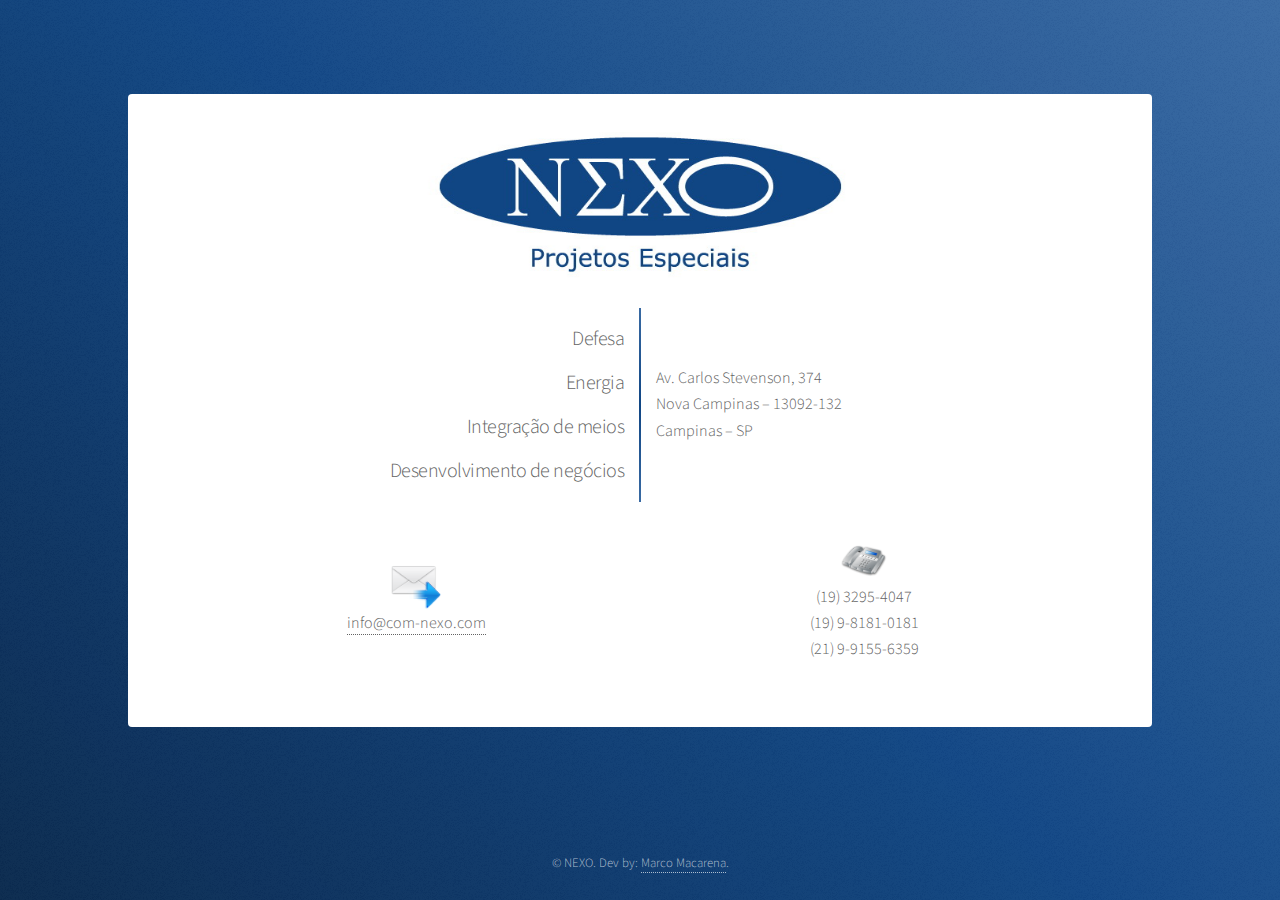
<file: html5up-stellar/index.html>
<!DOCTYPE HTML>
<!--
	Customized and deployed by Marco Macarena | @marcomacarena
	based on Stellar by HTML5 UP
	html5up.net | @ajlkn
	Free for personal and commercial use under the CCA 3.0 license (html5up.net/license)
-->
<html>
	<head>
		<title>NEXO</title>
		<meta charset="utf-8" />
		<meta name="viewport" content="width=device-width, initial-scale=1, user-scalable=no" />
		<link rel="stylesheet" href="assets/css/main.css" />
		<noscript><link rel="stylesheet" href="assets/css/noscript.css" /></noscript>
	</head>
	<body class="is-preload">

		<!-- Wrapper -->
			<div id="wrapper">

				<!-- Main -->
					<div id="main">

						<!-- Main Section -->
							<section id="about" class="main special">
								<span class="image main"><img src="images/logo.jpg" alt="" /></span>
								<ul class="features">
									<li>
										<h3>Defesa</h3>
										<h3>Energia</h3>
										<h3>Integração de meios</h3>
										<h3>Desenvolvimento de negócios</h3>
									</li>
									<li>
										<dl>
											<dt>Endereço</dt>
											<dd>
												Av. Carlos Stevenson, 374 <br/>
												Nova Campinas – 13092-132 <br/>
												Campinas – SP
											</dd>
										</dl>
									</li>
									<li>
										<dl class="alt">
											<dt>Email</dt>
											<dd class="mail"><a href="mailto:infon@com-nexo.com">info@com-nexo.com</a></dd>
										</dl>
									<li>
										<dl class="alt">
											<dt>Telefones</dt>
											<dd class="phone">
												(19) 3295-4047 <br/>
												(19) 9-8181-0181 <br/>
												(21) 9-9155-6359
											</dd>
										</dl>
									</li>
								</ul>
							</section>
					</div>

				<!-- Footer -->
					<footer id="footer">
						<p class="copyright">&copy; NEXO. Dev by: <a target="_blank" href="https://www.macarena.pro.br">Marco Macarena</a>.</p>
					</footer>

			</div>

		<!-- Scripts -->
			<script src="assets/js/jquery.min.js"></script>
			<script src="assets/js/jquery.scrollex.min.js"></script>
			<script src="assets/js/jquery.scrolly.min.js"></script>
			<script src="assets/js/browser.min.js"></script>
			<script src="assets/js/breakpoints.min.js"></script>
			<script src="assets/js/util.js"></script>
			<script src="assets/js/main.js"></script>

	</body>
</html>
</file>
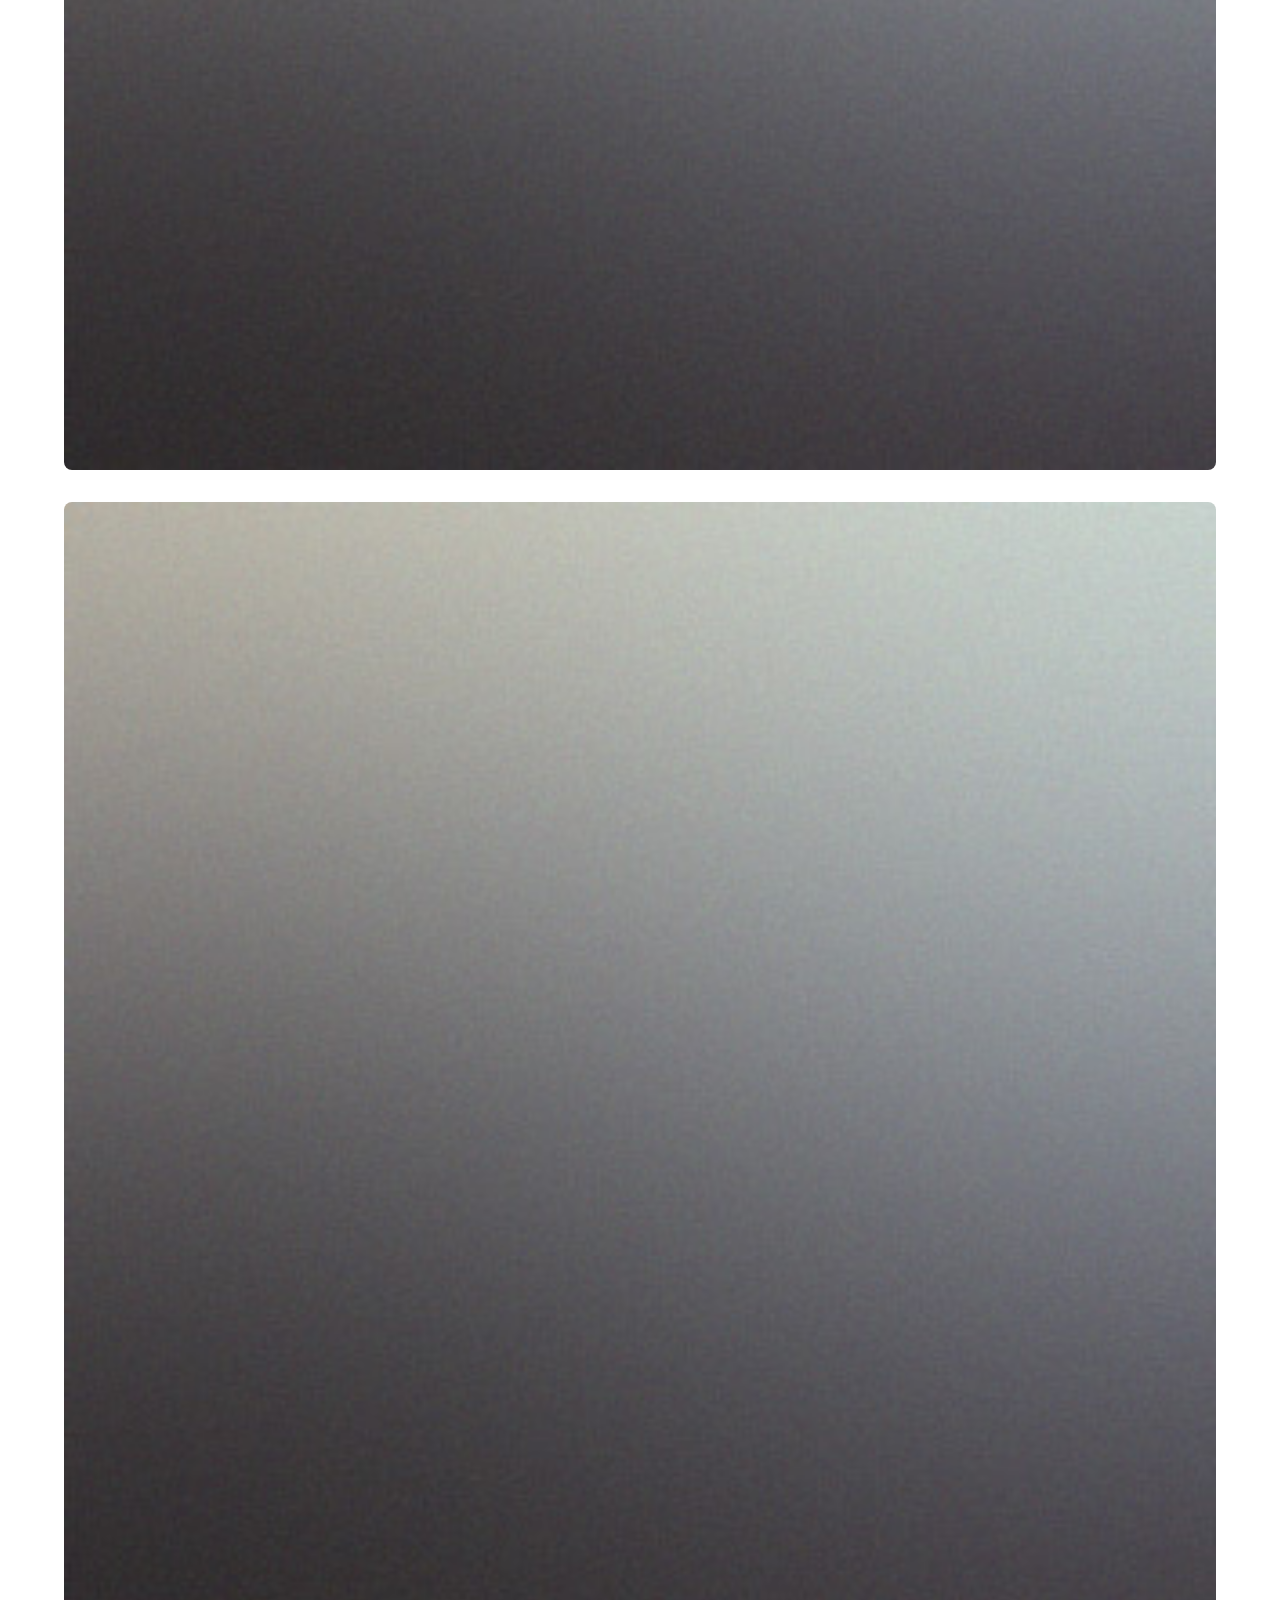
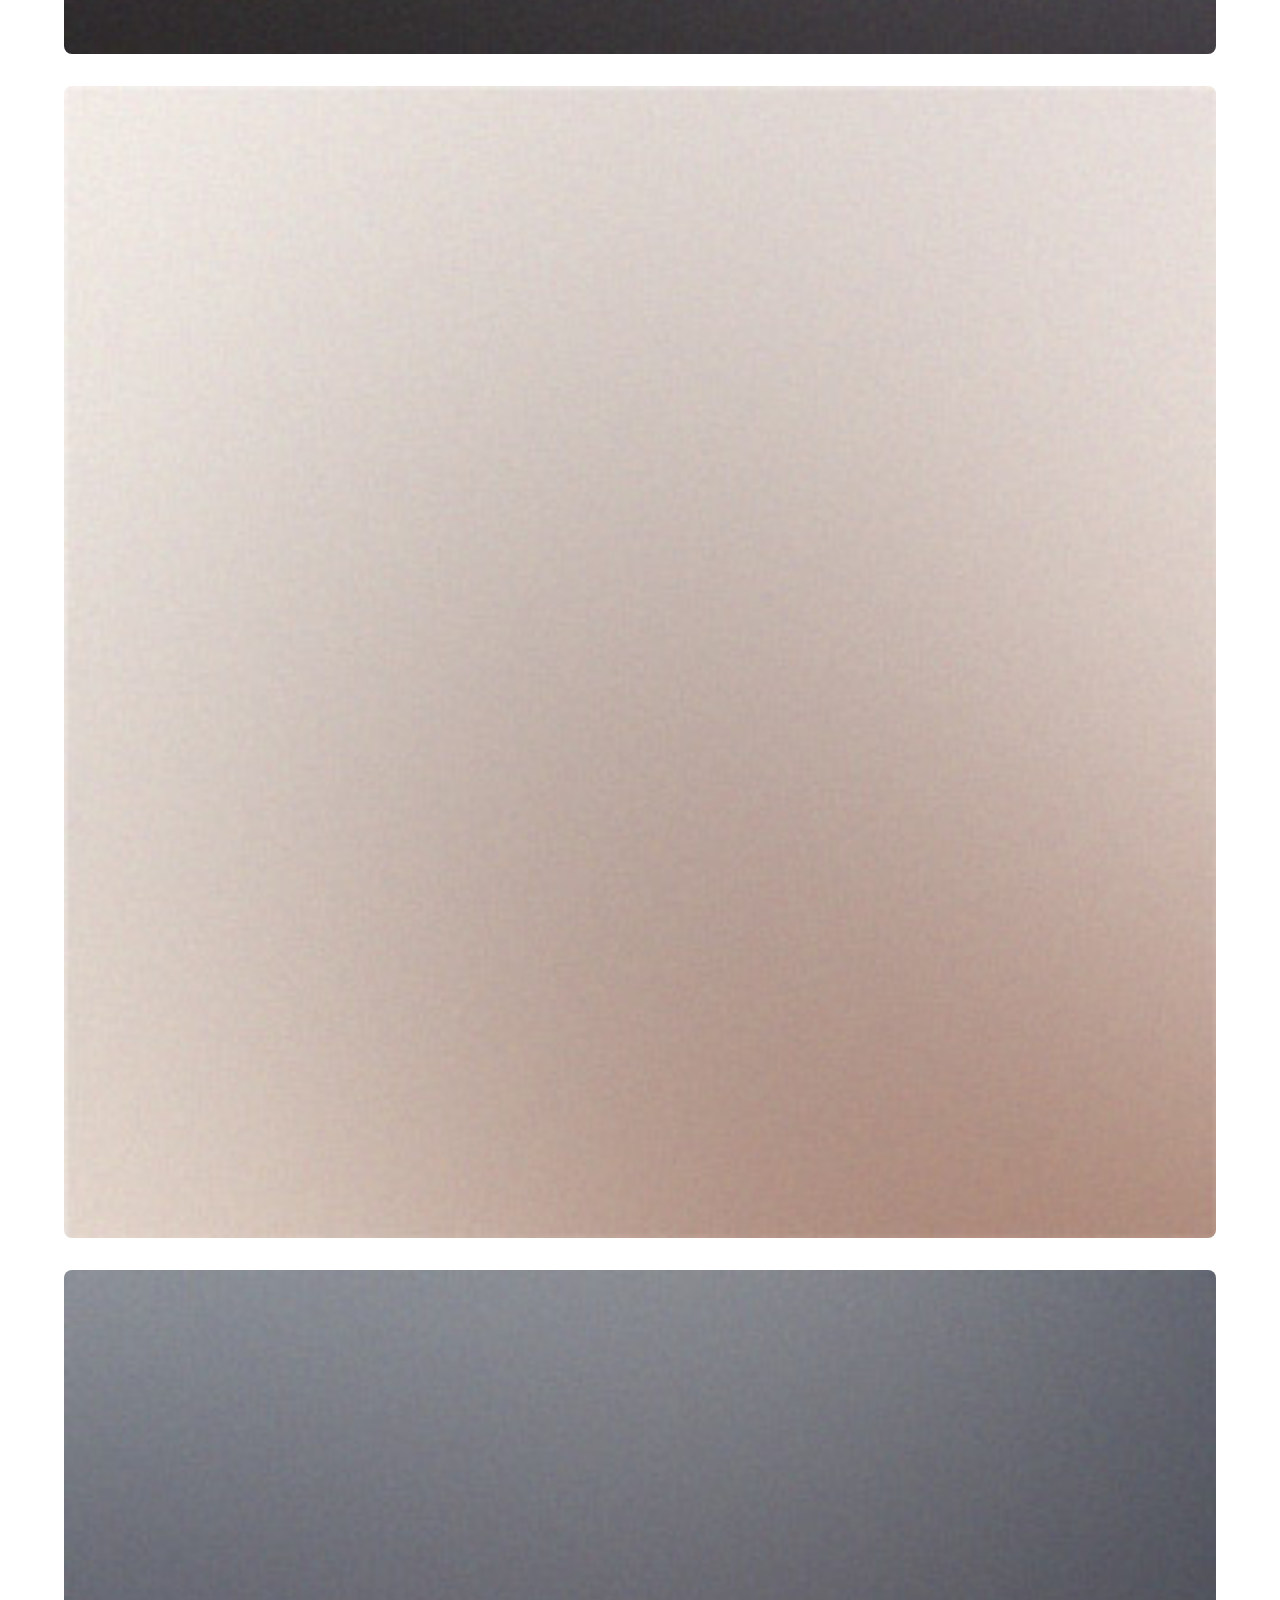
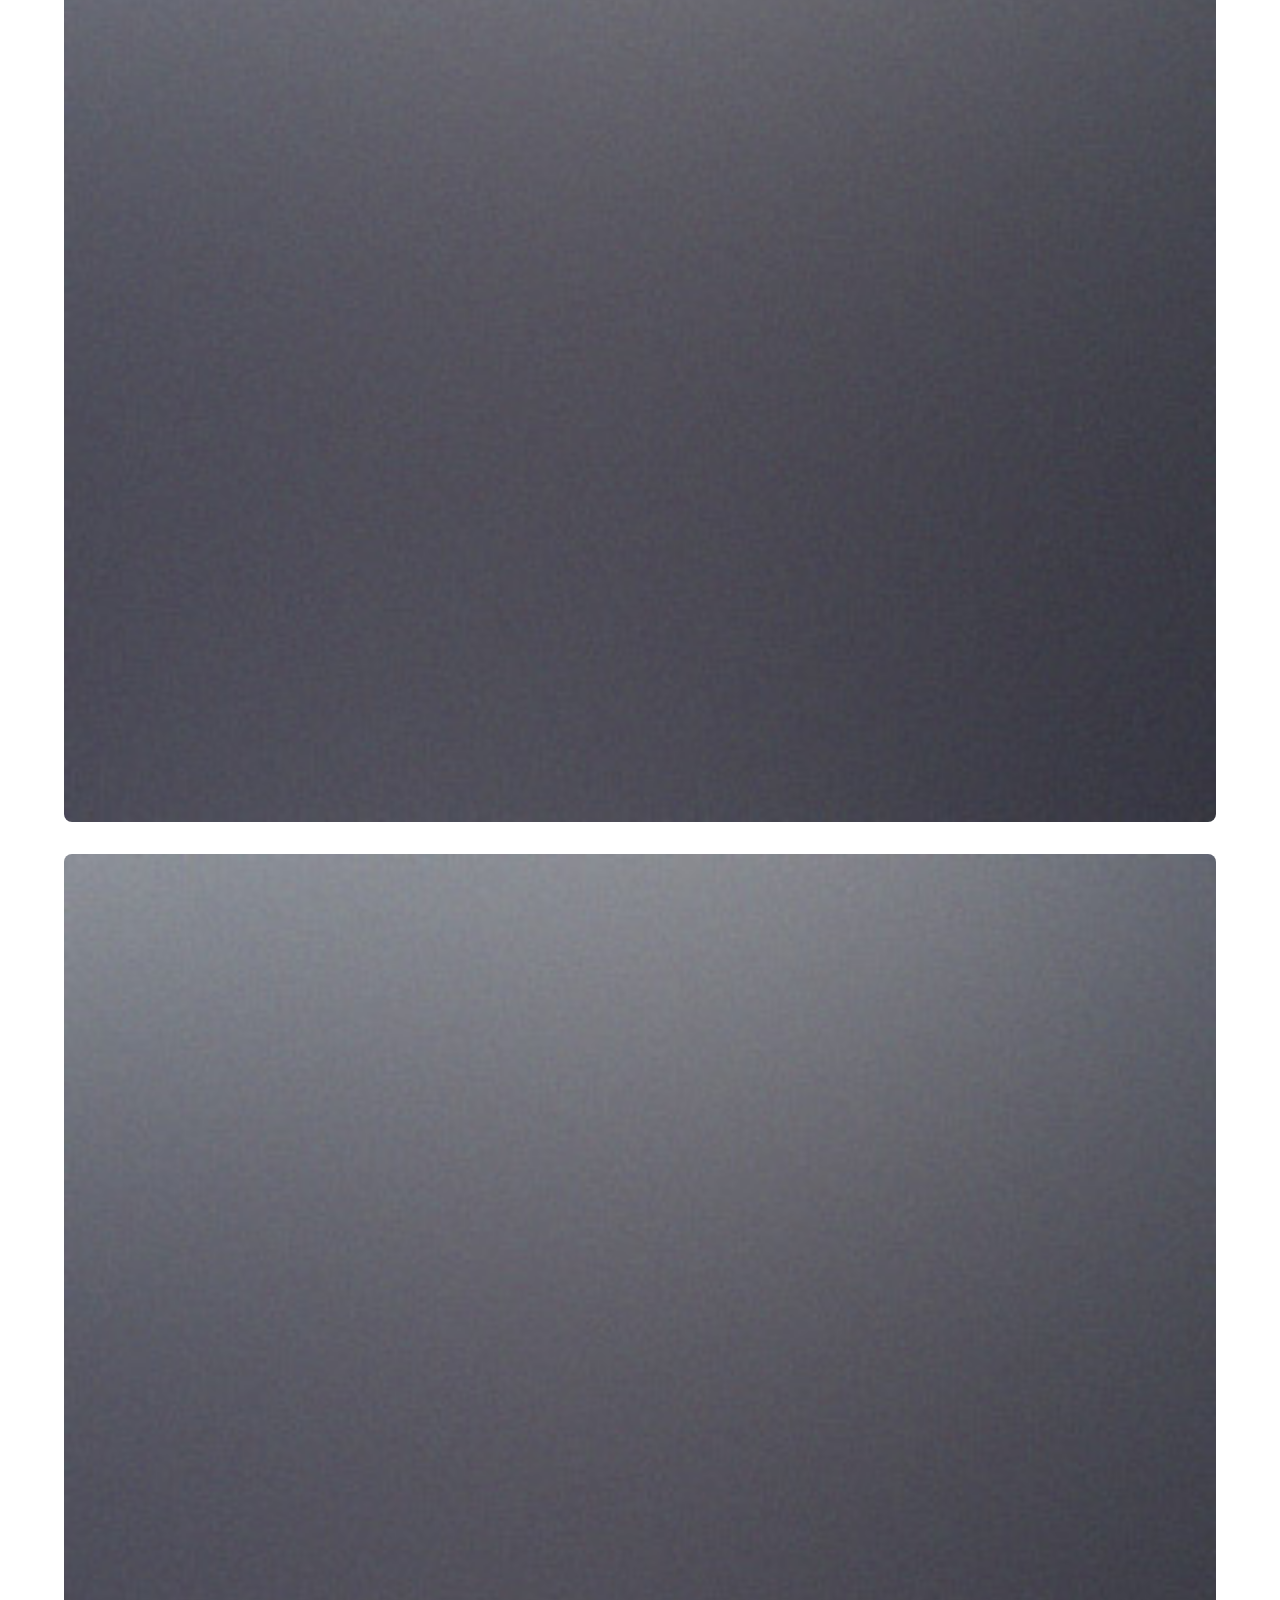
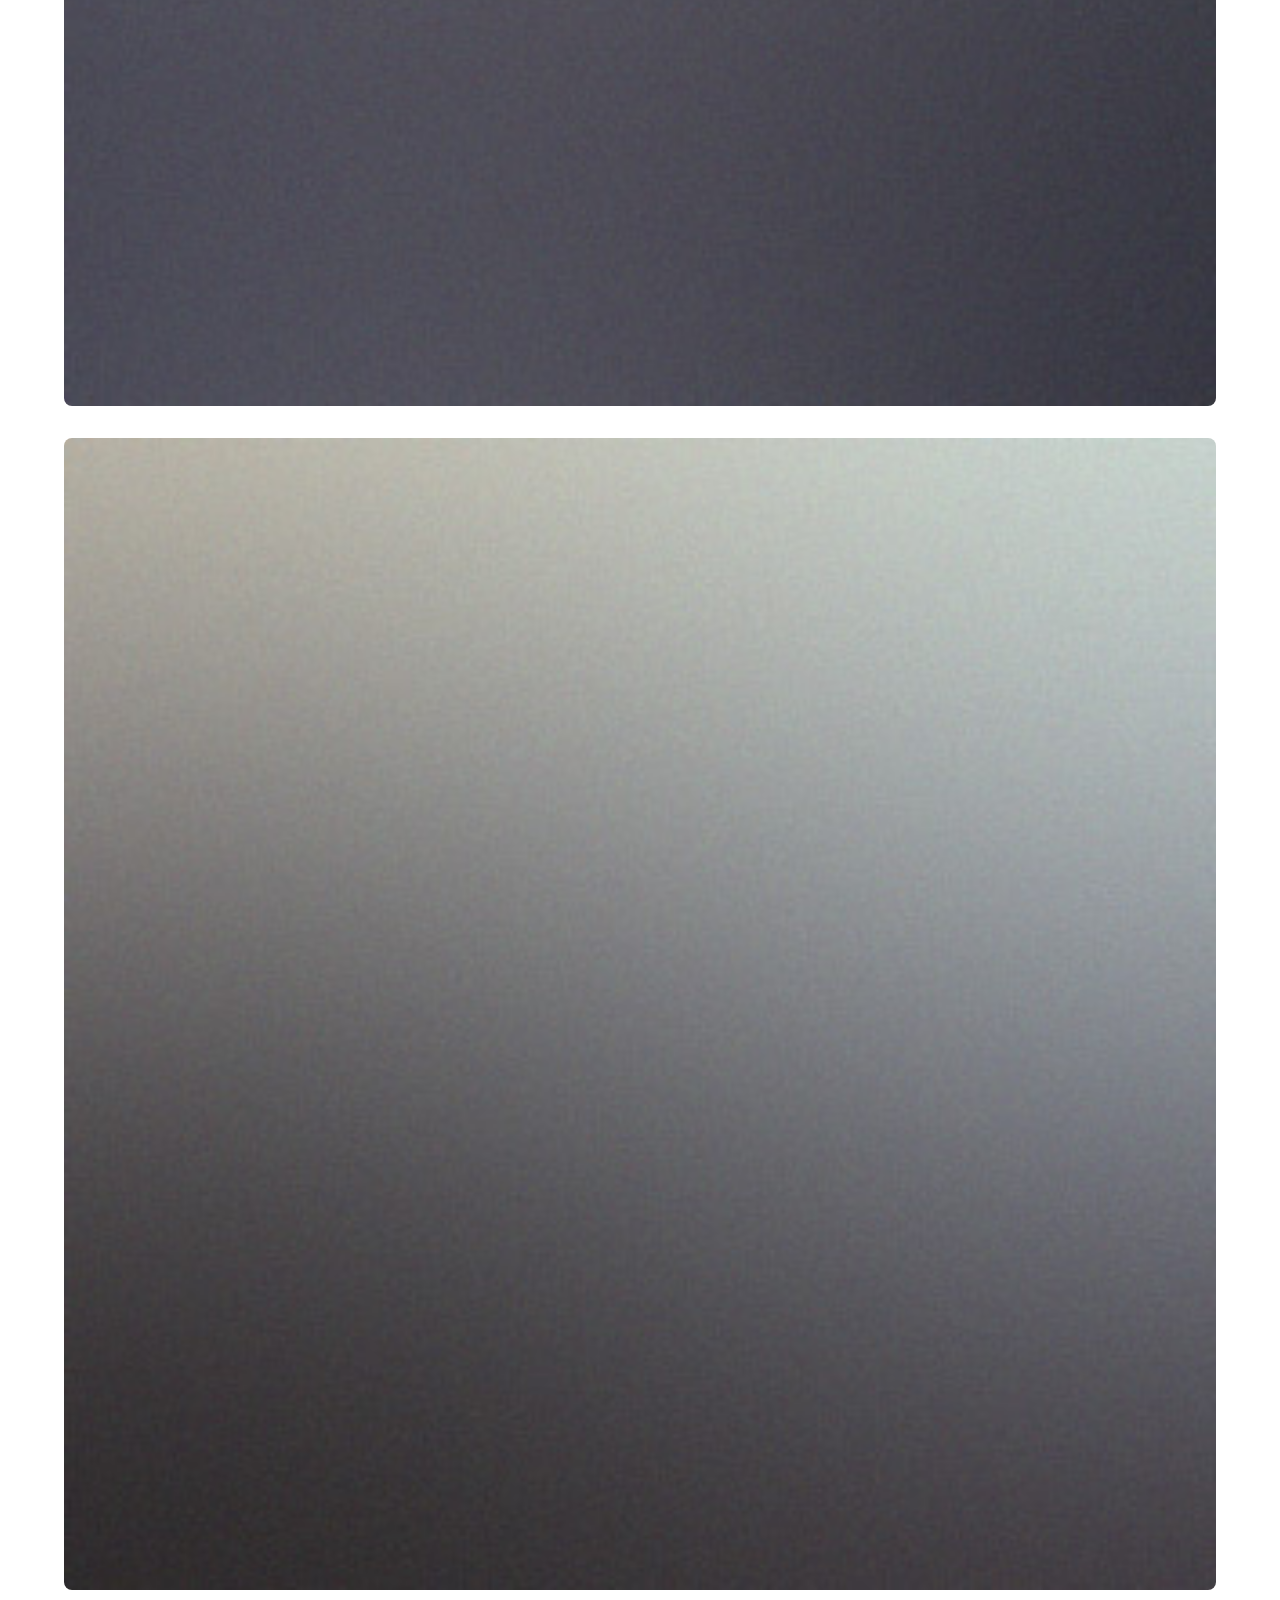
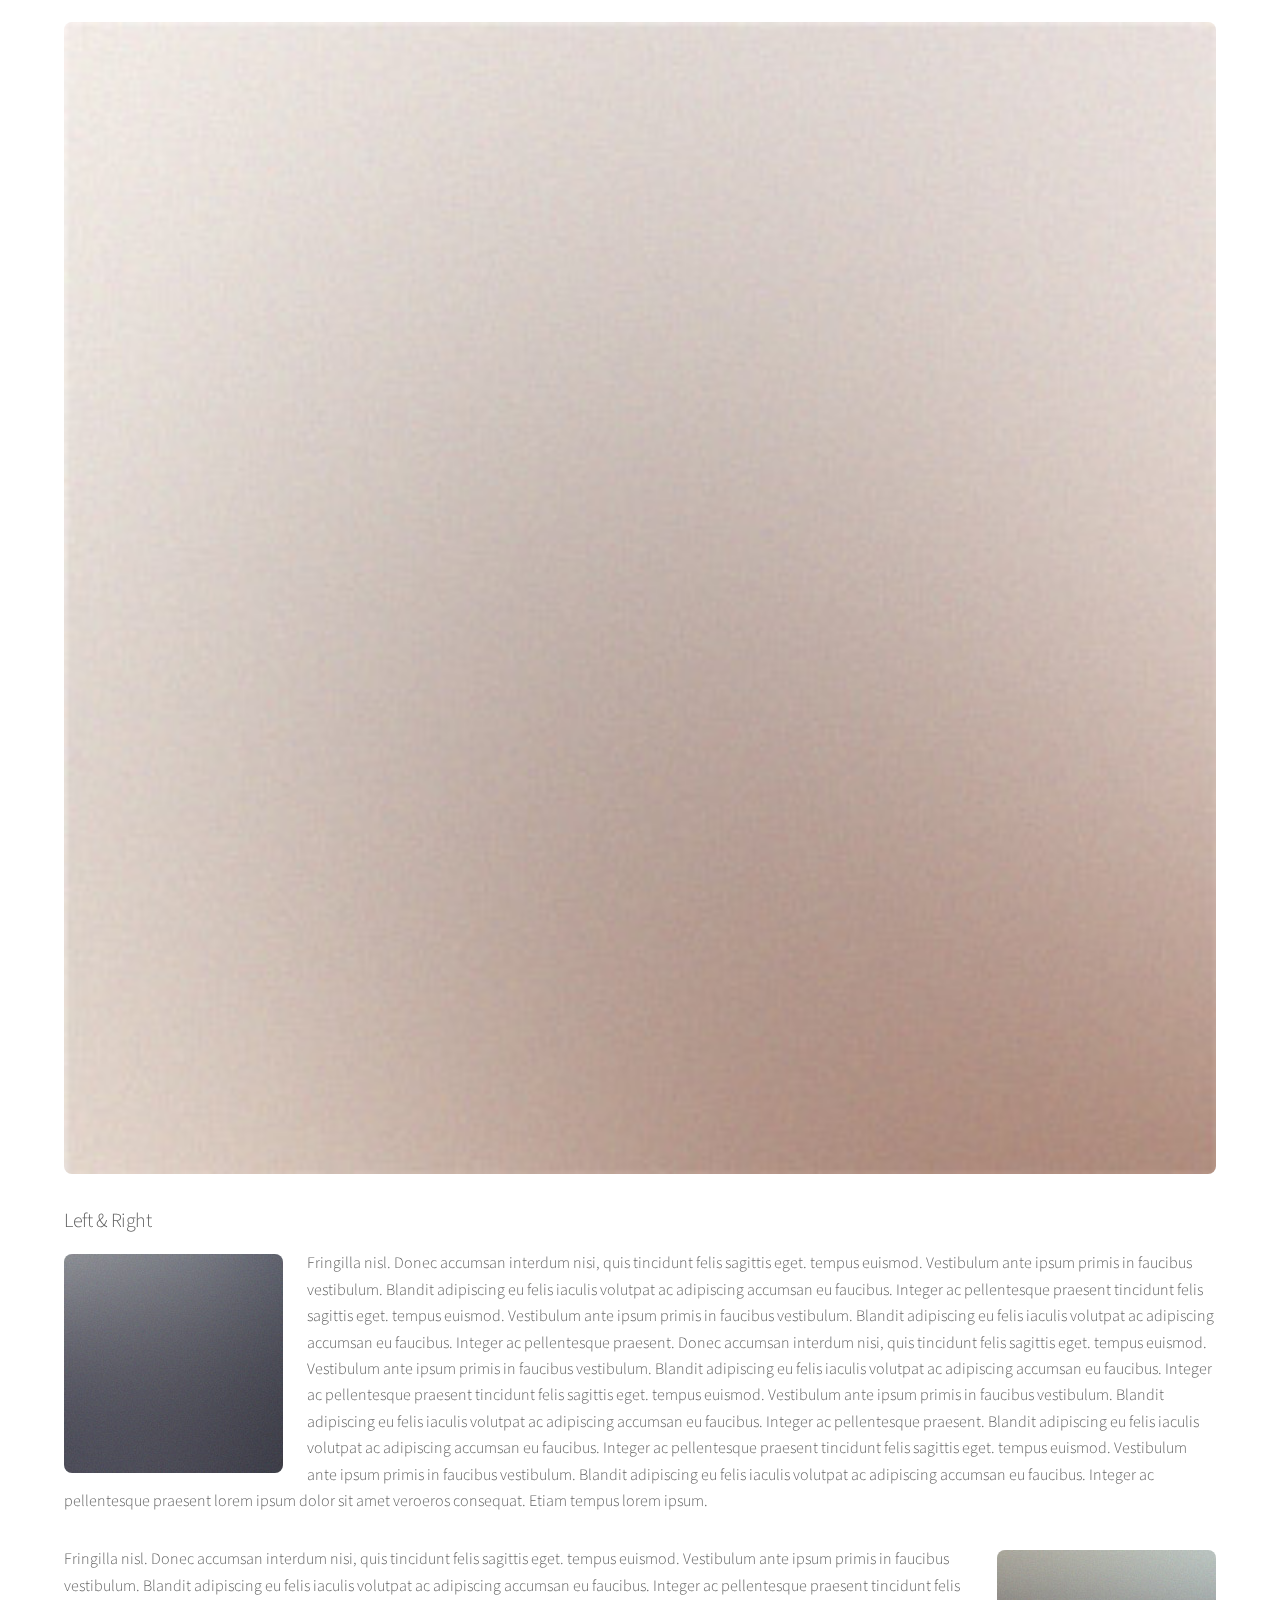
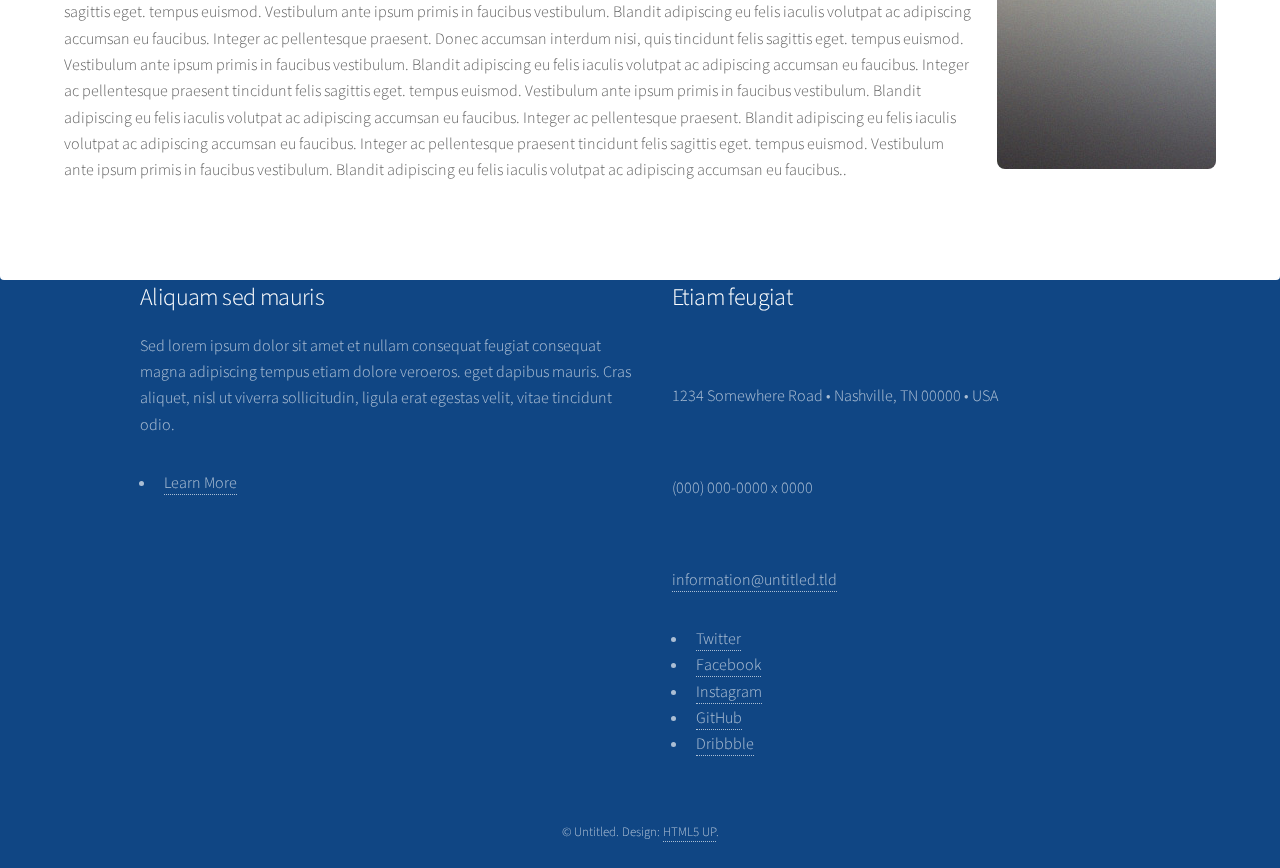
<file: html5up-stellar/elements.html>
<!DOCTYPE HTML>
<!--
	Stellar by HTML5 UP
	html5up.net | @ajlkn
	Free for personal and commercial use under the CCA 3.0 license (html5up.net/license)
-->
<html>
	<head>
		<title>Elements - Stellar by HTML5 UP</title>
		<meta charset="utf-8" />
		<meta name="viewport" content="width=device-width, initial-scale=1, user-scalable=no" />
		<link rel="stylesheet" href="assets/css/main.css" />
		<noscript><link rel="stylesheet" href="assets/css/noscript.css" /></noscript>
	</head>
	<body class="is-preload">

		<!-- Wrapper -->
			<div id="wrapper">

				<!-- Header -->
					<header id="header">
						<h1>Elements</h1>
						<p>Ipsum dolor sit amet nullam</p>
					</header>

				<!-- Main -->
					<div id="main">

						<!-- Content -->
							<section id="content" class="main">

								<!-- Text -->
									<section>
										<h2>Text</h2>
										<p>This is <b>bold</b> and this is <strong>strong</strong>. This is <i>italic</i> and this is <em>emphasized</em>.
										This is <sup>superscript</sup> text and this is <sub>subscript</sub> text.
										This is <u>underlined</u> and this is code: <code>for (;;) { ... }</code>. Finally, <a href="#">this is a link</a>.</p>
										<hr />
										<p>Nunc lacinia ante nunc ac lobortis. Interdum adipiscing gravida odio porttitor sem non mi integer non faucibus ornare mi ut ante amet placerat aliquet. Volutpat eu sed ante lacinia sapien lorem accumsan varius montes viverra nibh in adipiscing blandit tempus accumsan.</p>
										<hr />
										<h2>Heading Level 2</h2>
										<h3>Heading Level 3</h3>
										<h4>Heading Level 4</h4>
										<hr />
										<h3>Blockquote</h3>
										<blockquote>Fringilla nisl. Donec accumsan interdum nisi, quis tincidunt felis sagittis eget tempus euismod. Vestibulum ante ipsum primis in faucibus vestibulum. Blandit adipiscing eu felis iaculis volutpat ac adipiscing accumsan faucibus. Vestibulum ante ipsum primis in faucibus lorem ipsum dolor sit amet nullam adipiscing eu felis.</blockquote>
										<h3>Preformatted</h3>
										<pre><code>i = 0;

while (!deck.isInOrder()) {
    print 'Iteration ' + i;
    deck.shuffle();
    i++;
}

print 'It took ' + i + ' iterations to sort the deck.';</code></pre>
									</section>

								<!-- Lists -->
									<section>
										<h2>Lists</h2>
										<div class="row">
											<div class="col-6 col-12-medium">
												<h3>Unordered</h3>
												<ul>
													<li>Dolor pulvinar magna etiam.</li>
													<li>Sagittis sed lorem adipiscing.</li>
													<li>Felis enim etiam feugiat.</li>
													<li>Ipsum lorem nullam consequat.</li>
												</ul>
												<h3>Alternate</h3>
												<ul class="alt">
													<li>Dolor pulvinar magna etiam.</li>
													<li>Sagittis sed lorem adipiscing.</li>
													<li>Felis enim etiam feugiat.</li>
													<li>Ipsum lorem nullam consequat.</li>
												</ul>
											</div>
											<div class="col-6 col-12-medium">
												<h3>Ordered</h3>
												<ol>
													<li>Dolor pulvinar etiam.</li>
													<li>Etiam vel felis viverra.</li>
													<li>Felis enim feugiat.</li>
													<li>Dolor pulvinar etiam.</li>
													<li>Etiam vel felis lorem.</li>
													<li>Felis enim et feugiat.</li>
												</ol>
												<h3>Icons</h3>
												<ul class="icons">
													<li><a href="#" class="icon brands fa-twitter"><span class="label">Twitter</span></a></li>
													<li><a href="#" class="icon brands fa-facebook-f"><span class="label">Facebook</span></a></li>
													<li><a href="#" class="icon brands fa-instagram"><span class="label">Instagram</span></a></li>
													<li><a href="#" class="icon brands fa-github"><span class="label">GitHub</span></a></li>
													<li><a href="#" class="icon brands fa-dribbble"><span class="label">Dribbble</span></a></li>
												</ul>
												<ul class="icons">
													<li><a href="#" class="icon brands alt fa-twitter"><span class="label">Twitter</span></a></li>
													<li><a href="#" class="icon brands alt fa-facebook-f"><span class="label">Facebook</span></a></li>
													<li><a href="#" class="icon brands alt fa-instagram"><span class="label">Instagram</span></a></li>
													<li><a href="#" class="icon brands alt fa-github"><span class="label">GitHub</span></a></li>
													<li><a href="#" class="icon brands alt fa-dribbble"><span class="label">Dribbble</span></a></li>
												</ul>
											</div>
										</div>
										<h2>Actions</h2>
										<div class="row">
											<div class="col-6 col-12-medium">
												<ul class="actions">
													<li><a href="#" class="button primary">Default</a></li>
													<li><a href="#" class="button">Default</a></li>
												</ul>
												<ul class="actions small">
													<li><a href="#" class="button primary small">Small</a></li>
													<li><a href="#" class="button small">Small</a></li>
												</ul>
												<ul class="actions stacked">
													<li><a href="#" class="button primary">Default</a></li>
													<li><a href="#" class="button">Default</a></li>
												</ul>
												<ul class="actions stacked">
													<li><a href="#" class="button primary small">Small</a></li>
													<li><a href="#" class="button small">Small</a></li>
												</ul>
											</div>
											<div class="col-6 col-12-medium">
												<ul class="actions stacked">
													<li><a href="#" class="button primary fit">Default</a></li>
													<li><a href="#" class="button fit">Default</a></li>
												</ul>
												<ul class="actions stacked">
													<li><a href="#" class="button primary small fit">Small</a></li>
													<li><a href="#" class="button small fit">Small</a></li>
												</ul>
											</div>
										</div>
									</section>

								<!-- Table -->
									<section>
										<h2>Table</h2>
										<h3>Default</h3>
										<div class="table-wrapper">
											<table>
												<thead>
													<tr>
														<th>Name</th>
														<th>Description</th>
														<th>Price</th>
													</tr>
												</thead>
												<tbody>
													<tr>
														<td>Item One</td>
														<td>Ante turpis integer aliquet porttitor.</td>
														<td>29.99</td>
													</tr>
													<tr>
														<td>Item Two</td>
														<td>Vis ac commodo adipiscing arcu aliquet.</td>
														<td>19.99</td>
													</tr>
													<tr>
														<td>Item Three</td>
														<td> Morbi faucibus arcu accumsan lorem.</td>
														<td>29.99</td>
													</tr>
													<tr>
														<td>Item Four</td>
														<td>Vitae integer tempus condimentum.</td>
														<td>19.99</td>
													</tr>
													<tr>
														<td>Item Five</td>
														<td>Ante turpis integer aliquet porttitor.</td>
														<td>29.99</td>
													</tr>
												</tbody>
												<tfoot>
													<tr>
														<td colspan="2"></td>
														<td>100.00</td>
													</tr>
												</tfoot>
											</table>
										</div>

										<h3>Alternate</h3>
										<div class="table-wrapper">
											<table class="alt">
												<thead>
													<tr>
														<th>Name</th>
														<th>Description</th>
														<th>Price</th>
													</tr>
												</thead>
												<tbody>
													<tr>
														<td>Item One</td>
														<td>Ante turpis integer aliquet porttitor.</td>
														<td>29.99</td>
													</tr>
													<tr>
														<td>Item Two</td>
														<td>Vis ac commodo adipiscing arcu aliquet.</td>
														<td>19.99</td>
													</tr>
													<tr>
														<td>Item Three</td>
														<td> Morbi faucibus arcu accumsan lorem.</td>
														<td>29.99</td>
													</tr>
													<tr>
														<td>Item Four</td>
														<td>Vitae integer tempus condimentum.</td>
														<td>19.99</td>
													</tr>
													<tr>
														<td>Item Five</td>
														<td>Ante turpis integer aliquet porttitor.</td>
														<td>29.99</td>
													</tr>
												</tbody>
												<tfoot>
													<tr>
														<td colspan="2"></td>
														<td>100.00</td>
													</tr>
												</tfoot>
											</table>
										</div>
									</section>

								<!-- Buttons -->
									<section>
										<h3>Buttons</h3>
										<ul class="actions">
											<li><a href="#" class="button primary">Primary</a></li>
											<li><a href="#" class="button">Default</a></li>
										</ul>
										<ul class="actions">
											<li><a href="#" class="button large">Large</a></li>
											<li><a href="#" class="button">Default</a></li>
											<li><a href="#" class="button small">Small</a></li>
										</ul>
										<ul class="actions fit">
											<li><a href="#" class="button primary fit">Fit</a></li>
											<li><a href="#" class="button fit">Fit</a></li>
											<li><a href="#" class="button fit">Fit</a></li>
										</ul>
										<ul class="actions fit small">
											<li><a href="#" class="button primary fit small">Fit + Small</a></li>
											<li><a href="#" class="button fit small">Fit + Small</a></li>
											<li><a href="#" class="button fit small">Fit + Small</a></li>
										</ul>
										<ul class="actions">
											<li><a href="#" class="button primary icon solidfa-download">Icon</a></li>
											<li><a href="#" class="button icon solid fa-upload">Icon</a></li>
											<li><a href="#" class="button icon solid fa-save">Icon</a></li>
										</ul>
										<ul class="actions">
											<li><span class="button primary disabled">Disabled</span></li>
											<li><span class="button disabled">Disabled</span></li>
										</ul>
									</section>

								<!-- Form -->
									<section>
										<h2>Form</h2>
										<form method="post" action="#">
											<div class="row gtr-uniform">
												<div class="col-6 col-12-xsmall">
													<input type="text" name="demo-name" id="demo-name" value="" placeholder="Name" />
												</div>
												<div class="col-6 col-12-xsmall">
													<input type="email" name="demo-email" id="demo-email" value="" placeholder="Email" />
												</div>
												<div class="col-12">
													<select name="demo-category" id="demo-category">
														<option value="">- Category -</option>
														<option value="1">Manufacturing</option>
														<option value="1">Shipping</option>
														<option value="1">Administration</option>
														<option value="1">Human Resources</option>
													</select>
												</div>
												<div class="col-4 col-12-small">
													<input type="radio" id="demo-priority-low" name="demo-priority" checked>
													<label for="demo-priority-low">Low</label>
												</div>
												<div class="col-4 col-12-small">
													<input type="radio" id="demo-priority-normal" name="demo-priority">
													<label for="demo-priority-normal">Normal</label>
												</div>
												<div class="col-4 col-12-small">
													<input type="radio" id="demo-priority-high" name="demo-priority">
													<label for="demo-priority-high">High</label>
												</div>
												<div class="col-6 col-12-small">
													<input type="checkbox" id="demo-copy" name="demo-copy">
													<label for="demo-copy">Email me a copy</label>
												</div>
												<div class="col-6 col-12-small">
													<input type="checkbox" id="demo-human" name="demo-human" checked>
													<label for="demo-human">Not a robot</label>
												</div>
												<div class="col-12">
													<textarea name="demo-message" id="demo-message" placeholder="Enter your message" rows="6"></textarea>
												</div>
												<div class="col-12">
													<ul class="actions">
														<li><input type="submit" value="Send Message" class="primary" /></li>
														<li><input type="reset" value="Reset" /></li>
													</ul>
												</div>
											</div>
										</form>
									</section>

								<!-- Image -->
									<section>
										<h2>Image</h2>
										<h3>Fit</h3>
										<div class="box alt">
											<div class="row gtr-uniform">
												<div class="col-12"><span class="image fit"><img src="images/pic04.jpg" alt="" /></span></div>
												<div class="col-4"><span class="image fit"><img src="images/pic01.jpg" alt="" /></span></div>
												<div class="col-4"><span class="image fit"><img src="images/pic02.jpg" alt="" /></span></div>
												<div class="col-4"><span class="image fit"><img src="images/pic03.jpg" alt="" /></span></div>
												<div class="col-4"><span class="image fit"><img src="images/pic03.jpg" alt="" /></span></div>
												<div class="col-4"><span class="image fit"><img src="images/pic01.jpg" alt="" /></span></div>
												<div class="col-4"><span class="image fit"><img src="images/pic02.jpg" alt="" /></span></div>
												<div class="col-4"><span class="image fit"><img src="images/pic02.jpg" alt="" /></span></div>
												<div class="col-4"><span class="image fit"><img src="images/pic03.jpg" alt="" /></span></div>
												<div class="col-4"><span class="image fit"><img src="images/pic01.jpg" alt="" /></span></div>
											</div>
										</div>
										<h3>Left &amp; Right</h3>
										<p><span class="image left"><img src="images/pic05.jpg" alt="" /></span>Fringilla nisl. Donec accumsan interdum nisi, quis tincidunt felis sagittis eget. tempus euismod. Vestibulum ante ipsum primis in faucibus vestibulum. Blandit adipiscing eu felis iaculis volutpat ac adipiscing accumsan eu faucibus. Integer ac pellentesque praesent tincidunt felis sagittis eget. tempus euismod. Vestibulum ante ipsum primis in faucibus vestibulum. Blandit adipiscing eu felis iaculis volutpat ac adipiscing accumsan eu faucibus. Integer ac pellentesque praesent. Donec accumsan interdum nisi, quis tincidunt felis sagittis eget. tempus euismod. Vestibulum ante ipsum primis in faucibus vestibulum. Blandit adipiscing eu felis iaculis volutpat ac adipiscing accumsan eu faucibus. Integer ac pellentesque praesent tincidunt felis sagittis eget. tempus euismod. Vestibulum ante ipsum primis in faucibus vestibulum. Blandit adipiscing eu felis iaculis volutpat ac adipiscing accumsan eu faucibus. Integer ac pellentesque praesent. Blandit adipiscing eu felis iaculis volutpat ac adipiscing accumsan eu faucibus. Integer ac pellentesque praesent tincidunt felis sagittis eget. tempus euismod. Vestibulum ante ipsum primis in faucibus vestibulum. Blandit adipiscing eu felis iaculis volutpat ac adipiscing accumsan eu faucibus. Integer ac pellentesque praesent lorem ipsum dolor sit amet veroeros consequat. Etiam tempus lorem ipsum.</p>
										<p><span class="image right"><img src="images/pic06.jpg" alt="" /></span>Fringilla nisl. Donec accumsan interdum nisi, quis tincidunt felis sagittis eget. tempus euismod. Vestibulum ante ipsum primis in faucibus vestibulum. Blandit adipiscing eu felis iaculis volutpat ac adipiscing accumsan eu faucibus. Integer ac pellentesque praesent tincidunt felis sagittis eget. tempus euismod. Vestibulum ante ipsum primis in faucibus vestibulum. Blandit adipiscing eu felis iaculis volutpat ac adipiscing accumsan eu faucibus. Integer ac pellentesque praesent. Donec accumsan interdum nisi, quis tincidunt felis sagittis eget. tempus euismod. Vestibulum ante ipsum primis in faucibus vestibulum. Blandit adipiscing eu felis iaculis volutpat ac adipiscing accumsan eu faucibus. Integer ac pellentesque praesent tincidunt felis sagittis eget. tempus euismod. Vestibulum ante ipsum primis in faucibus vestibulum. Blandit adipiscing eu felis iaculis volutpat ac adipiscing accumsan eu faucibus. Integer ac pellentesque praesent. Blandit adipiscing eu felis iaculis volutpat ac adipiscing accumsan eu faucibus. Integer ac pellentesque praesent tincidunt felis sagittis eget. tempus euismod. Vestibulum ante ipsum primis in faucibus vestibulum. Blandit adipiscing eu felis iaculis volutpat ac adipiscing accumsan eu faucibus..</p>
									</section>

							</section>

					</div>

				<!-- Footer -->
					<footer id="footer">
						<section>
							<h2>Aliquam sed mauris</h2>
							<p>Sed lorem ipsum dolor sit amet et nullam consequat feugiat consequat magna adipiscing tempus etiam dolore veroeros. eget dapibus mauris. Cras aliquet, nisl ut viverra sollicitudin, ligula erat egestas velit, vitae tincidunt odio.</p>
							<ul class="actions">
								<li><a href="#" class="button">Learn More</a></li>
							</ul>
						</section>
						<section>
							<h2>Etiam feugiat</h2>
							<dl class="alt">
								<dt>Address</dt>
								<dd>1234 Somewhere Road &bull; Nashville, TN 00000 &bull; USA</dd>
								<dt>Phone</dt>
								<dd>(000) 000-0000 x 0000</dd>
								<dt>Email</dt>
								<dd><a href="#">information@untitled.tld</a></dd>
							</dl>
							<ul class="icons">
								<li><a href="#" class="icon brands fa-twitter alt"><span class="label">Twitter</span></a></li>
								<li><a href="#" class="icon brands fa-facebook-f alt"><span class="label">Facebook</span></a></li>
								<li><a href="#" class="icon brands fa-instagram alt"><span class="label">Instagram</span></a></li>
								<li><a href="#" class="icon brands fa-github alt"><span class="label">GitHub</span></a></li>
								<li><a href="#" class="icon brands fa-dribbble alt"><span class="label">Dribbble</span></a></li>
							</ul>
						</section>
						<p class="copyright">&copy; Untitled. Design: <a href="https://html5up.net">HTML5 UP</a>.</p>
					</footer>

			</div>

		<!-- Scripts -->
			<script src="assets/js/jquery.min.js"></script>
			<script src="assets/js/jquery.scrollex.min.js"></script>
			<script src="assets/js/jquery.scrolly.min.js"></script>
			<script src="assets/js/browser.min.js"></script>
			<script src="assets/js/breakpoints.min.js"></script>
			<script src="assets/js/util.js"></script>
			<script src="assets/js/main.js"></script>

	</body>
</html>
</file>
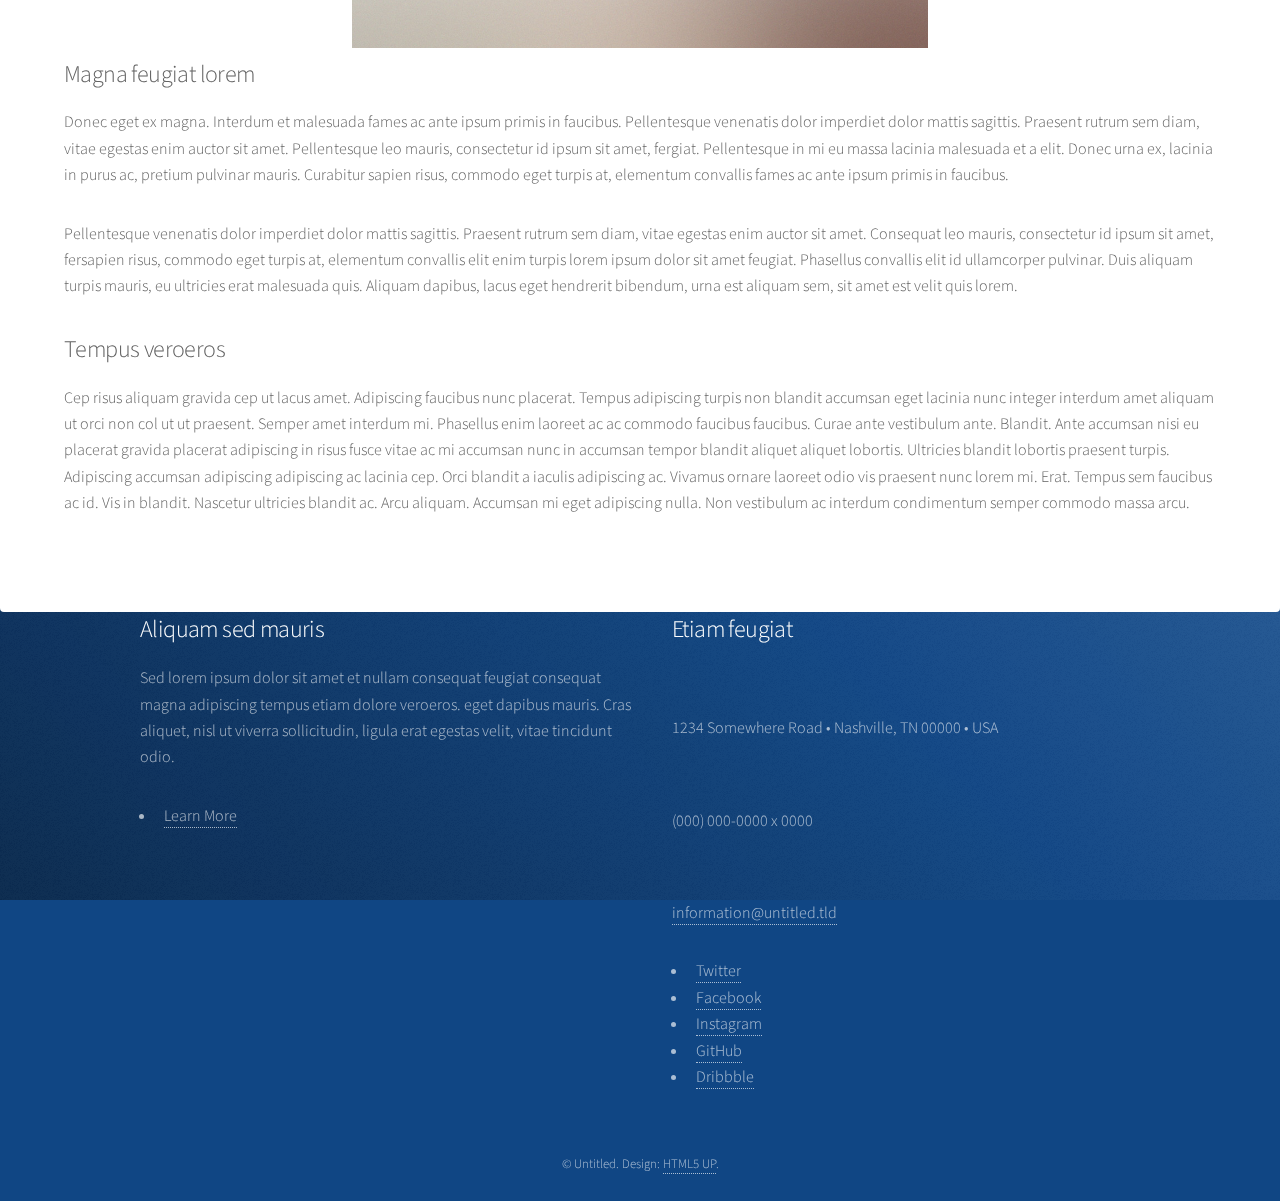
<file: html5up-stellar/generic.html>
<!DOCTYPE HTML>
<!--
	Stellar by HTML5 UP
	html5up.net | @ajlkn
	Free for personal and commercial use under the CCA 3.0 license (html5up.net/license)
-->
<html>
	<head>
		<title>Generic - Stellar by HTML5 UP</title>
		<meta charset="utf-8" />
		<meta name="viewport" content="width=device-width, initial-scale=1, user-scalable=no" />
		<link rel="stylesheet" href="assets/css/main.css" />
		<noscript><link rel="stylesheet" href="assets/css/noscript.css" /></noscript>
	</head>
	<body class="is-preload">

		<!-- Wrapper -->
			<div id="wrapper">

				<!-- Header -->
					<header id="header">
						<h1>Generic</h1>
						<p>Ipsum dolor sit amet nullam</p>
					</header>

				<!-- Main -->
					<div id="main">

						<!-- Content -->
							<section id="content" class="main">
								<span class="image main"><img src="images/pic04.jpg" alt="" /></span>
								<h2>Magna feugiat lorem</h2>
								<p>Donec eget ex magna. Interdum et malesuada fames ac ante ipsum primis in faucibus. Pellentesque venenatis dolor imperdiet dolor mattis sagittis. Praesent rutrum sem diam, vitae egestas enim auctor sit amet. Pellentesque leo mauris, consectetur id ipsum sit amet, fergiat. Pellentesque in mi eu massa lacinia malesuada et a elit. Donec urna ex, lacinia in purus ac, pretium pulvinar mauris. Curabitur sapien risus, commodo eget turpis at, elementum convallis fames ac ante ipsum primis in faucibus.</p>
								<p>Pellentesque venenatis dolor imperdiet dolor mattis sagittis. Praesent rutrum sem diam, vitae egestas enim auctor sit amet. Consequat leo mauris, consectetur id ipsum sit amet, fersapien risus, commodo eget turpis at, elementum convallis elit enim turpis lorem ipsum dolor sit amet feugiat. Phasellus convallis elit id ullamcorper pulvinar. Duis aliquam turpis mauris, eu ultricies erat malesuada quis. Aliquam dapibus, lacus eget hendrerit bibendum, urna est aliquam sem, sit amet est velit quis lorem.</p>
								<h2>Tempus veroeros</h2>
								<p>Cep risus aliquam gravida cep ut lacus amet. Adipiscing faucibus nunc placerat. Tempus adipiscing turpis non blandit accumsan eget lacinia nunc integer interdum amet aliquam ut orci non col ut ut praesent. Semper amet interdum mi. Phasellus enim laoreet ac ac commodo faucibus faucibus. Curae ante vestibulum ante. Blandit. Ante accumsan nisi eu placerat gravida placerat adipiscing in risus fusce vitae ac mi accumsan nunc in accumsan tempor blandit aliquet aliquet lobortis. Ultricies blandit lobortis praesent turpis. Adipiscing accumsan adipiscing adipiscing ac lacinia cep. Orci blandit a iaculis adipiscing ac. Vivamus ornare laoreet odio vis praesent nunc lorem mi. Erat. Tempus sem faucibus ac id. Vis in blandit. Nascetur ultricies blandit ac. Arcu aliquam. Accumsan mi eget adipiscing nulla. Non vestibulum ac interdum condimentum semper commodo massa arcu.</p>
							</section>

					</div>

				<!-- Footer -->
					<footer id="footer">
						<section>
							<h2>Aliquam sed mauris</h2>
							<p>Sed lorem ipsum dolor sit amet et nullam consequat feugiat consequat magna adipiscing tempus etiam dolore veroeros. eget dapibus mauris. Cras aliquet, nisl ut viverra sollicitudin, ligula erat egestas velit, vitae tincidunt odio.</p>
							<ul class="actions">
								<li><a href="#" class="button">Learn More</a></li>
							</ul>
						</section>
						<section>
							<h2>Etiam feugiat</h2>
							<dl class="alt">
								<dt>Address</dt>
								<dd>1234 Somewhere Road &bull; Nashville, TN 00000 &bull; USA</dd>
								<dt>Phone</dt>
								<dd>(000) 000-0000 x 0000</dd>
								<dt>Email</dt>
								<dd><a href="#">information@untitled.tld</a></dd>
							</dl>
							<ul class="icons">
								<li><a href="#" class="icon brands fa-twitter alt"><span class="label">Twitter</span></a></li>
								<li><a href="#" class="icon brands fa-facebook-f alt"><span class="label">Facebook</span></a></li>
								<li><a href="#" class="icon brands fa-instagram alt"><span class="label">Instagram</span></a></li>
								<li><a href="#" class="icon brands fa-github alt"><span class="label">GitHub</span></a></li>
								<li><a href="#" class="icon brands fa-dribbble alt"><span class="label">Dribbble</span></a></li>
							</ul>
						</section>
						<p class="copyright">&copy; Untitled. Design: <a href="https://html5up.net">HTML5 UP</a>.</p>
					</footer>

			</div>

		<!-- Scripts -->
			<script src="assets/js/jquery.min.js"></script>
			<script src="assets/js/jquery.scrollex.min.js"></script>
			<script src="assets/js/jquery.scrolly.min.js"></script>
			<script src="assets/js/browser.min.js"></script>
			<script src="assets/js/breakpoints.min.js"></script>
			<script src="assets/js/util.js"></script>
			<script src="assets/js/main.js"></script>

	</body>
</html>
</file>
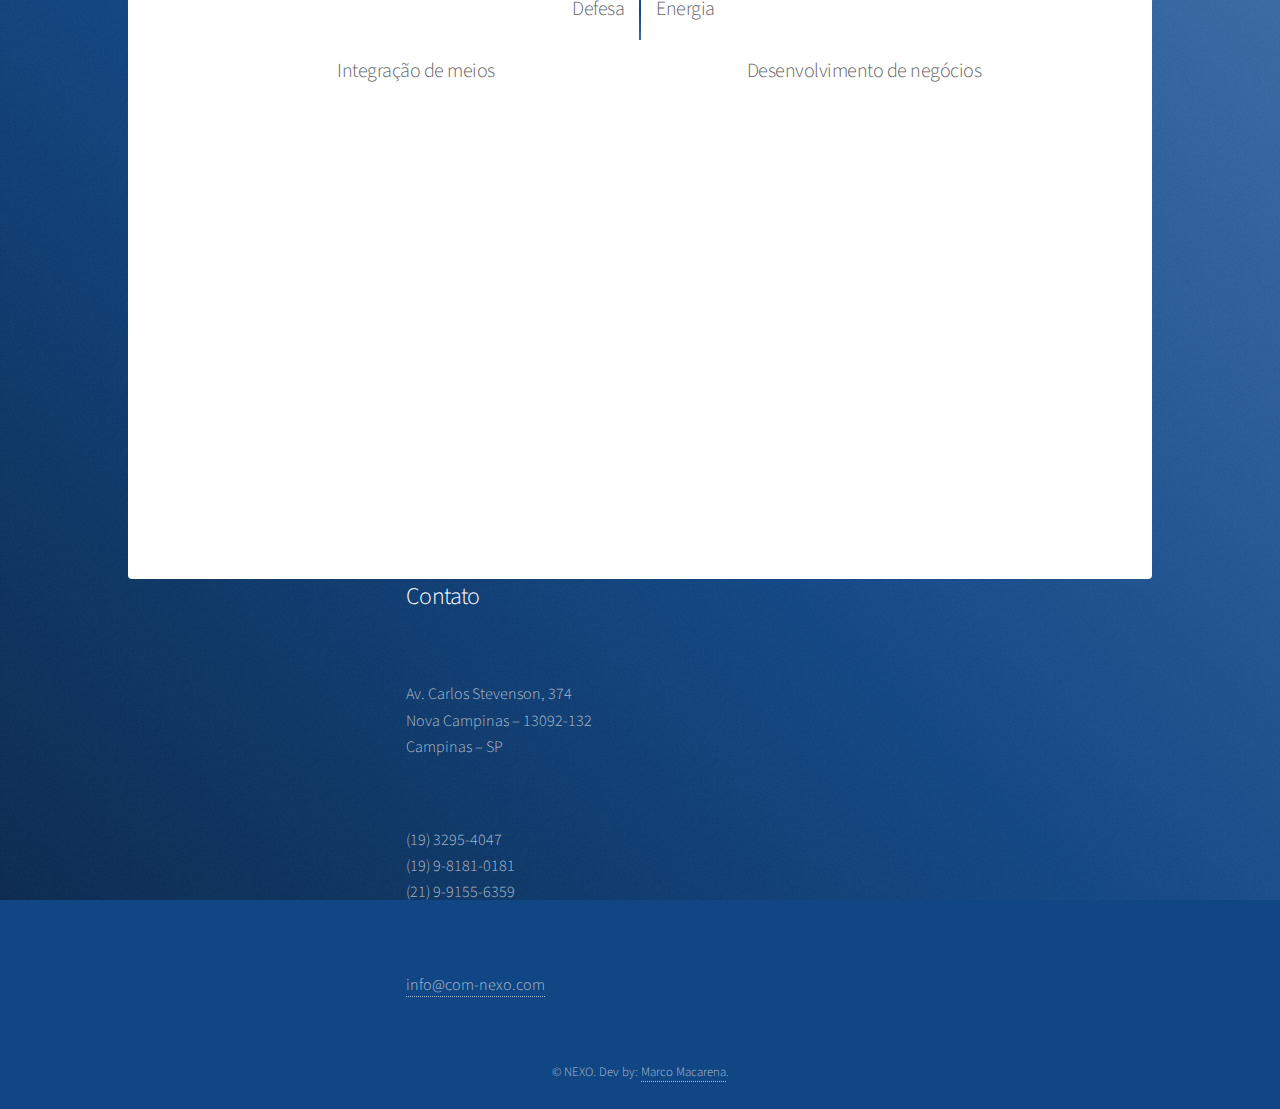
<file: html5up-stellar/index2.html>
<!DOCTYPE HTML>
<!--
	Customized and deployed by Marco Macarena | @marcomacarena
	based on Stellar by HTML5 UP
	html5up.net | @ajlkn
	Free for personal and commercial use under the CCA 3.0 license (html5up.net/license)
-->
<html>
	<head>
		<title>NEXO</title>
		<meta charset="utf-8" />
		<meta name="viewport" content="width=device-width, initial-scale=1, user-scalable=no" />
		<link rel="stylesheet" href="assets/css/main.css" />
		<noscript><link rel="stylesheet" href="assets/css/noscript.css" /></noscript>
	</head>
	<body class="is-preload">

		<!-- Wrapper -->
			<div id="wrapper">

				<!-- Header -->
					<header id="header" class="alt">
						<span class="logo"><img src="images/logoTransparente.png" alt="" /></span>
						<!-- <h1>Projetos Especiais</h1> -->
					</header>

				<!-- Nav -->
					<!-- <nav id="nav">
						<ul>
							<li><a href="#about" class="active">Sobre</a></li>
							<li><a href="#footer">Contato</a></li>
						</ul>
					</nav> -->

				<!-- Main -->
					<div id="main">

						<!-- Main Section -->
							<section id="about" class="main special">
								<ul class="features">
									<li>
										<h3>Defesa</h3>
									</li>
									<li>
										<h3>Energia</h3>
									</li>
									<li>
										<h3>Integração de meios</h3>
									</li>
									<li>
										<h3>Desenvolvimento de negócios</h3>
									</li>
								</ul>
							</section>
					</div>

				<!-- Footer -->
					<footer id="footer">
						<section>
							<h2>Contato</h2>
							<dl class="alt">
								<dt>Endereço</dt>
								<dd>
									Av. Carlos Stevenson, 374 <br/>
									Nova Campinas – 13092-132 <br/>
									Campinas – SP
								</dd>
								<dt>Telefones</dt>
								<dd>
									(19) 3295-4047 <br/>
									(19) 9-8181-0181 <br/>
									(21) 9-9155-6359
								</dd>
								<dt>Email</dt>
								<dd><a href="mailto:infon@com-nexo.com">info@com-nexo.com</a></dd>
							</dl>
						</section>
						<p class="copyright">&copy; NEXO. Dev by: <a href="https://">Marco Macarena</a>.</p>
					</footer>

			</div>

		<!-- Scripts -->
			<script src="assets/js/jquery.min.js"></script>
			<script src="assets/js/jquery.scrollex.min.js"></script>
			<script src="assets/js/jquery.scrolly.min.js"></script>
			<script src="assets/js/browser.min.js"></script>
			<script src="assets/js/breakpoints.min.js"></script>
			<script src="assets/js/util.js"></script>
			<script src="assets/js/main.js"></script>

	</body>
</html>
</file>
<file: html5up-stellar/assets/css/main.css>
@import 'https://fonts.googleapis.com/css?family=Source+Sans+Pro:300,400';

/*
	Stellar by HTML5 UP
	html5up.net | @ajlkn
	Free for personal and commercial use under the CCA 3.0 license (html5up.net/license)
*/

html, body, div, span, applet, object,
iframe, h1, h2, h3, h4, h5, h6, p, blockquote,
pre, a, abbr, acronym, address, big, cite,
code, del, dfn, em, img, ins, kbd, q, s, samp,
small, strike, strong, sub, sup, tt, var, b,
u, i, center, dl, dt, dd, ol, ul, li, fieldset,
form, label, legend, table, caption, tbody,
tfoot, thead, tr, th, td, article, aside,
canvas, details, embed, figure, figcaption,
footer, header, hgroup, menu, nav, output, ruby,
section, summary, time, mark, audio, video {
	margin: 0;
	padding: 0;
	border: 0;
	font-size: 100%;
	font: inherit;
	vertical-align: baseline;}

article, aside, details, figcaption, figure,
footer, header, hgroup, menu, nav, section {
	display: block;}

body {
	line-height: 1;
}

ol, ul {
	list-style: none;
}

blockquote, q {
	quotes: none;
}

	blockquote:before, blockquote:after, q:before, q:after {
		content: '';
		content: none;
	}

table {
	border-collapse: collapse;
	border-spacing: 0;
}

body {
	-webkit-text-size-adjust: none;
}

mark {
	background-color: transparent;
	color: inherit;
}

input::-moz-focus-inner {
	border: 0;
	padding: 0;
}

input, select, textarea {
	-moz-appearance: none;
	-webkit-appearance: none;
	-ms-appearance: none;
	appearance: none;
}

/* Basic */

	@-ms-viewport {
		width: device-width;
	}

	body {
		-ms-overflow-style: scrollbar;
	}

	@media screen and (max-width: 480px) {

		html, body {
			min-width: 320px;
		}

	}

	html {
		box-sizing: border-box;
	}

	*, *:before, *:after {
		box-sizing: inherit;
	}

	body {
		/* min-height: 100vh; */
		height: 100vh;
		background-attachment: fixed;
		background-color: #104684;
		background-image: url("images/overlay.png"), -moz-linear-gradient(45deg, #09284c, #104684, #396aa3);
		background-image: url("images/overlay.png"), -webkit-linear-gradient(45deg, #09284c, #104684, #396aa3);
		background-image: url("images/overlay.png"), -ms-linear-gradient(45deg, #09284c, #104684, #396aa3);
		background-image: url("images/overlay.png"), linear-gradient(45deg, #09284c, #104684, #396aa3);
	}

		body.is-preload *, body.is-preload *:before, body.is-preload *:after {
			-moz-animation: none !important;
			-webkit-animation: none !important;
			-ms-animation: none !important;
			animation: none !important;
			-moz-transition: none !important;
			-webkit-transition: none !important;
			-ms-transition: none !important;
			transition: none !important;
		}

/* Type */

	body {
		background-color: #104684;
		color: rgba(255, 255, 255, 0.65);
	}

	body, input, select, textarea {
		font-family: "Source Sans Pro", Helvetica, sans-serif;
		font-size: 17pt;
		font-weight: 300;
		line-height: 1.65;
	}

		@media screen and (max-width: 1680px) {

			body, input, select, textarea {
				font-size: 14pt;
			}

		}

		@media screen and (max-width: 1280px) {

			body, input, select, textarea {
				font-size: 12pt;
			}

		}

		@media screen and (max-width: 360px) {

			body, input, select, textarea {
				font-size: 11pt;
			}

		}

	a {
		-moz-transition: color 0.2s ease, border-bottom 0.2s ease;
		-webkit-transition: color 0.2s ease, border-bottom 0.2s ease;
		-ms-transition: color 0.2s ease, border-bottom 0.2s ease;
		transition: color 0.2s ease, border-bottom 0.2s ease;
		text-decoration: none;
		border-bottom: dotted 1px;
		color: inherit;
	}

		a:hover {
			border-bottom-color: transparent;
		}

	strong, b {
		font-weight: 400;
	}

	em, i {
		font-style: italic;
	}

	p {
		margin: 0 0 2em 0;
	}

		p.content {
			-moz-columns: 20em 2;
			-webkit-columns: 20em 2;
			-ms-columns: 20em 2;
			columns: 20em 2;
			-moz-column-gap: 2em;
			-webkit-column-gap: 2em;
			-ms-column-gap: 2em;
			column-gap: 2em;
			text-align: justify;
		}

	h1, h2, h3, h4, h5, h6 {
		font-weight: 300;
		line-height: 1.5;
		margin: 0 0 0.7em 0;
		letter-spacing: -0.025em;
	}

		h1 a, h2 a, h3 a, h4 a, h5 a, h6 a {
			color: inherit;
			text-decoration: none;
		}

	h1 {
		font-size: 2.5em;
		line-height: 1.2;
	}

	h2 {
		font-size: 1.5em;
	}

	h3 {
		font-size: 1.25em;
	}

	h4 {
		font-size: 1.1em;
	}

	h5 {
		font-size: 0.9em;
	}

	h6 {
		font-size: 0.7em;
	}

	@media screen and (max-width: 736px) {

		h1 {
			font-size: 2em;
		}

	}

	sub {
		font-size: 0.8em;
		position: relative;
		top: 0.5em;
	}

	sup {
		font-size: 0.8em;
		position: relative;
		top: -0.5em;
	}

	blockquote {
		border-left: solid 4px;
		font-style: italic;
		margin: 0 0 2em 0;
		padding: 0.5em 0 0.5em 2em;
	}

	code {
		border-radius: 8px;
		border: solid 1px;
		font-family: "Courier New", monospace;
		font-size: 0.9em;
		margin: 0 0.25em;
		padding: 0.25em 0.65em;
	}

	pre {
		-webkit-overflow-scrolling: touch;
		font-family: "Courier New", monospace;
		font-size: 0.9em;
		margin: 0 0 2em 0;
	}

		pre code {
			display: block;
			line-height: 1.75;
			padding: 1em 1.5em;
			overflow-x: auto;
		}

	hr {
		border: 0;
		border-bottom: solid 1px;
		margin: 2em 0;
	}

		hr.major {
			margin: 3em 0;
		}

	.align-left {
		text-align: left;
	}

	.align-center {
		text-align: center;
	}

	.align-right {
		text-align: right;
	}

	input, select, textarea {
		color: #ffffff;
	}

	a:hover {
		color: #ffffff;
	}

	strong, b {
		color: #ffffff;
	}

	h1, h2, h3, h4, h5, h6 {
		color: #ffffff;
	}

	blockquote {
		border-left-color: rgba(255, 255, 255, 0.35);
	}

	code {
		background: rgba(255, 255, 255, 0.075);
		border-color: rgba(255, 255, 255, 0.35);
	}

	hr {
		border-bottom-color: rgba(255, 255, 255, 0.35);
	}


/* Image */

	.image {
		border-radius: 8px;
		border: 0;
		display: inline-block;
		position: relative;
	}

		.image img {
			border-radius: 8px;
			display: block;
		}

		.image.left, .image.right {
			max-width: 40%;
		}

			.image.left img, .image.right img {
				width: 100%;
			}

		.image.left {
			float: left;
			margin: 0 1.5em 1em 0;
			top: 0.25em;
		}

		.image.right {
			float: right;
			margin: 0 0 1em 1.5em;
			top: 0.25em;
		}

		.image.fit {
			display: block;
			margin: 0 0 2em 0;
			width: 100%;
		}

			.image.fit img {
				width: 100%;
			}

		.image.main {
			display: block;
			/* margin: 0 0 3em 0; */
			width: 100%;
			text-align: center;
		}

			.image.main img {
				display: inline-block;
				width: 50%;
				min-width: 400px;
			}

/* List */

	ol {
		list-style: decimal;
		margin: 0 0 2em 0;
		padding-left: 1.25em;
	}

		ol li {
			padding-left: 0.25em;
		}

	ul {
		list-style: disc;
		margin: 0 0 2em 0;
		padding-left: 1em;
	}

		ul li {
			padding-left: 0.5em;
		}

	dl {
		margin: 0 0 2em 0;
	}

		dl dt {
			display: none;
		}

	dl.alt > dd {
		margin-top: 1em;
	}

		dl.alt > dd::before {
			content: '';
			display: block;
			height: 50px;
			background-size: contain;
			background-position: center;
			background-repeat: no-repeat;
		}

		dl.alt > dd.phone::before {
			background-image: url('../../images/phone.png');
		}

		dl.alt > dd.mail::before {
			background-image: url('../../images/mail.png');
		}

/* Section/Article */

	section.special, article.special {
		text-align: center;
		width: 80vw;
		min-height: calc(80vw * 2/3.5);
	}

	header.major {
		margin-bottom: 3em;
	}

		header.major h2 {
			font-size: 2em;
		}

			header.major h2:after {
				display: block;
				content: '';
				width: 3.25em;
				height: 2px;
				margin: 0.7em 0 1em 0;
				border-radius: 2px;
			}

				section.special header.major h2:after, article.special header.major h2:after {
					margin-left: auto;
					margin-right: auto;
				}

		header.major p {
			font-size: 1.25em;
			letter-spacing: -0.025em;
		}

		header.major.special {
			text-align: center;
		}

			header.major.special h2:after {
				margin-left: auto;
				margin-right: auto;
			}

	footer.major {
		margin-top: 3em;
	}

	@media screen and (max-width: 736px) {

		header.major {
			margin-bottom: 0;
		}

			header.major h2 {
				font-size: 1.5em;
			}

			header.major p {
				font-size: 1em;
				letter-spacing: 0;
			}

				header.major p br {
					display: none;
				}

		footer.major {
			margin-top: 0;
		}

	}

	header.major h2:after {
		background-color: rgba(255, 255, 255, 0.35);
	}

/* Features */

	.features {
		display: -moz-flex;
		display: -webkit-flex;
		display: -ms-flex;
		display: flex;
		-moz-flex-wrap: wrap;
		-webkit-flex-wrap: wrap;
		-ms-flex-wrap: wrap;
		flex-wrap: wrap;
		-moz-justify-content: center;
		-webkit-justify-content: center;
		-ms-justify-content: center;
		justify-content: center;
		width: 100%;
		margin: 0;
		padding: 0;
		list-style: none;
	}

		.features li {
			width: 50%;
			margin-top: 2em;
			padding: 0;
			position: relative;
			display: flex;
			flex-direction: column;
			justify-content: center;
		}

			.features li:nth-child(1), .features li:nth-child(2) {
				margin-top: 0;
			}

			.features li:nth-child(1) {
				text-align: right;
				padding-right: 1em;
			}
			.features li:nth-child(1)::after {
				content: '';
				display: block;
				position: absolute;
				top: -1em;
				right: -1px;
				width: 2px;
				height: calc(100% + 2em);
				background: linear-gradient(0deg, #396aa3, #104684, #396aa3);
			}
			
			.features li:nth-child(2) {
				text-align: left;
				padding-left: 1em;
			}

			.features li > :last-child {
				margin-bottom: 0;
			}


/* Main */

	#main {
		background-color: #ffffff;
		color: #636363;
		border-radius: 0.25em;
		/* max-width: 650px; */
		margin: auto;
	}

		#main input, #main select, #main textarea {
			color: #636363;
		}

		#main a:hover {
			color: #636363;
		}

		#main strong, #main b {
			color: #636363;
		}

		#main h1, #main h2, #main h3, #main h4, #main h5, #main h6 {
			color: #636363;
		}

		#main blockquote {
			border-left-color: #dddddd;
		}

		#main code {
			background: rgba(222, 222, 222, 0.25);
			border-color: #dddddd;
		}

		#main hr {
			border-bottom-color: #dddddd;
		}

		#main .box {
			border-color: #dddddd;
		}

		#main input[type="submit"],
		#main input[type="reset"],
		#main input[type="button"],
		#main button,
		#main .button {
			background-color: transparent;
			box-shadow: inset 0 0 0 1px #dddddd;
			color: #636363 !important;
		}

			#main input[type="submit"]:hover,
			#main input[type="reset"]:hover,
			#main input[type="button"]:hover,
			#main button:hover,
			#main .button:hover {
				background-color: rgba(222, 222, 222, 0.25);
			}

			#main input[type="submit"]:active,
			#main input[type="reset"]:active,
			#main input[type="button"]:active,
			#main button:active,
			#main .button:active {
				background-color: rgba(222, 222, 222, 0.5);
			}

			#main input[type="submit"].icon:before,
			#main input[type="reset"].icon:before,
			#main input[type="button"].icon:before,
			#main button.icon:before,
			#main .button.icon:before {
				color: rgba(99, 99, 99, 0.25);
			}

			#main input[type="submit"].primary,
			#main input[type="reset"].primary,
			#main input[type="button"].primary,
			#main button.primary,
			#main .button.primary {
				background-color: #8cc9f0;
				color: #ffffff !important;
				box-shadow: none;
			}

				#main input[type="submit"].primary:hover,
				#main input[type="reset"].primary:hover,
				#main input[type="button"].primary:hover,
				#main button.primary:hover,
				#main .button.primary:hover {
					background-color: #9acff2;
				}

				#main input[type="submit"].primary:active,
				#main input[type="reset"].primary:active,
				#main input[type="button"].primary:active,
				#main button.primary:active,
				#main .button.primary:active {
					background-color: #7ec3ee;
				}

				#main input[type="submit"].primary.icon:before,
				#main input[type="reset"].primary.icon:before,
				#main input[type="button"].primary.icon:before,
				#main button.primary.icon:before,
				#main .button.primary.icon:before {
					color: #ffffff !important;
				}

		#main label {
			color: #636363;
		}

		#main input[type="text"],
		#main input[type="password"],
		#main input[type="email"],
		#main select,
		#main textarea {
			background-color: rgba(222, 222, 222, 0.25);
			border-color: #dddddd;
		}

			#main input[type="text"]:focus,
			#main input[type="password"]:focus,
			#main input[type="email"]:focus,
			#main select:focus,
			#main textarea:focus {
				border-color: #8cc9f0;
				box-shadow: 0 0 0 1px #8cc9f0;
			}

		#main select {
			background-image: url("data:image/svg+xml;charset=utf8,%3Csvg xmlns='http://www.w3.org/2000/svg' width='40' height='40' preserveAspectRatio='none' viewBox='0 0 40 40'%3E%3Cpath d='M9.4,12.3l10.4,10.4l10.4-10.4c0.2-0.2,0.5-0.4,0.9-0.4c0.3,0,0.6,0.1,0.9,0.4l3.3,3.3c0.2,0.2,0.4,0.5,0.4,0.9 c0,0.4-0.1,0.6-0.4,0.9L20.7,31.9c-0.2,0.2-0.5,0.4-0.9,0.4c-0.3,0-0.6-0.1-0.9-0.4L4.3,17.3c-0.2-0.2-0.4-0.5-0.4-0.9 c0-0.4,0.1-0.6,0.4-0.9l3.3-3.3c0.2-0.2,0.5-0.4,0.9-0.4S9.1,12.1,9.4,12.3z' fill='%23dddddd' /%3E%3C/svg%3E");
		}

			#main select option {
				color: #636363;
				background: #ffffff;
			}

		#main input[type="checkbox"] + label,
		#main input[type="radio"] + label {
			color: #636363;
		}

			#main input[type="checkbox"] + label:before,
			#main input[type="radio"] + label:before {
				background: rgba(222, 222, 222, 0.25);
				border-color: #dddddd;
			}

		#main input[type="checkbox"]:checked + label:before,
		#main input[type="radio"]:checked + label:before {
			background-color: #636363;
			border-color: #636363;
			color: #ffffff;
		}

		#main input[type="checkbox"]:focus + label:before,
		#main input[type="radio"]:focus + label:before {
			border-color: #8cc9f0;
			box-shadow: 0 0 0 1px #8cc9f0;
		}

		#main ::-webkit-input-placeholder {
			color: rgba(99, 99, 99, 0.25) !important;
		}

		#main :-moz-placeholder {
			color: rgba(99, 99, 99, 0.25) !important;
		}

		#main ::-moz-placeholder {
			color: rgba(99, 99, 99, 0.25) !important;
		}

		#main :-ms-input-placeholder {
			color: rgba(99, 99, 99, 0.25) !important;
		}

		#main .formerize-placeholder {
			color: rgba(99, 99, 99, 0.25) !important;
		}

		#main .icon.major {
			border-color: #dddddd;
		}

			#main .icon.major:before {
				border-color: #dddddd;
			}

		#main .icon.alt {
			border-color: #dddddd;
			color: #636363;
		}

			#main .icon.alt:hover {
				background-color: rgba(222, 222, 222, 0.25);
			}

			#main .icon.alt:active {
				background-color: rgba(222, 222, 222, 0.5);
			}

		#main ul.alt li {
			border-top-color: #dddddd;
		}

		#main dl dt {
			color: #636363;
		}

		#main header.major h2:after {
			background-color: #dddddd;
			background-image: -moz-linear-gradient(90deg, #efa8b0, #a89cc8, #8cc9f0);
			background-image: -webkit-linear-gradient(90deg, #efa8b0, #a89cc8, #8cc9f0);
			background-image: -ms-linear-gradient(90deg, #efa8b0, #a89cc8, #8cc9f0);
			background-image: linear-gradient(90deg, #efa8b0, #a89cc8, #8cc9f0);
		}

		#main table tbody tr {
			border-color: #dddddd;
		}

			#main table tbody tr:nth-child(2n + 1) {
				background-color: rgba(222, 222, 222, 0.25);
			}

		#main table th {
			color: #636363;
		}

		#main table thead {
			border-bottom-color: #dddddd;
		}

		#main table tfoot {
			border-top-color: #dddddd;
		}

		#main table.alt tbody tr td {
			border-color: #dddddd;
		}

		#main .spotlight .image {
			border-color: #dddddd;
		}

		#main > .main {
			padding: 3em ;
			padding-top: 0;
			border-top: solid 1px #dddddd;
		}

			#main > .main:first-child {
				border-top: 0;
			}

			#main > .main > .image.main:first-child {
				border-top-right-radius: 0.25em;
				border-top-left-radius: 0.25em;
				border-bottom-right-radius: 0;
				border-bottom-left-radius: 0;
			}

				#main > .main > .image.main:first-child img {
					border-top-right-radius: 0.25em;
					border-top-left-radius: 0.25em;
					border-bottom-right-radius: 0;
					border-bottom-left-radius: 0;
				}

		@media screen and (max-width: 1280px) {

			#main > .main {
				padding: 4em ;
				padding-top: 0;
			}

		}

		@media screen and (max-width: 736px) {

			#main > .main {
				padding: 3em ;
			}

		}

		@media screen and (max-width: 480px) {

			#main > .main {
				padding: 2em ;
			}

		}

		@media screen and (max-width: 360px) {

			#main {
				border-radius: 0;
			}

				#main > .main {
					padding: 2em ;
				}

		}

/* Footer */

#footer {
	display: -moz-flex;
	display: -webkit-flex;
	display: -ms-flex;
	display: flex;
	-moz-flex-wrap: wrap;
	-webkit-flex-wrap: wrap;
	-ms-flex-wrap: wrap;
	flex-wrap: wrap;
	/* padding: 5em 5em 3em 5em ; */
	width: 100%;
	margin: 0;
	justify-content: center;
}

	#footer > * {
		width: calc(50%);
		margin-left: 2em;
		max-width: 500px;
		min-width: 300px;
	}

	#footer .copyright {
		width: 100%;
		max-width: unset;
		margin: 2.5em 0 2em 0;
		font-size: 0.8em;
		text-align: center;
	}

/* Wrapper */

	#wrapper {
		/* width: 64em; */
		/* max-width: calc(100% - 4em); */
		/* margin: 0 auto; */
		display: flex;
		flex-direction: column;
		justify-content: center;
		/* min-height: 100vh; */
		width: 100vw;
		height: 100vh;
	}

		@media screen and (max-width: 480px) {

			#wrapper {
				max-width: calc(100% - 2em);
			}

		}

		@media screen and (max-width: 360px) {

			#wrapper {
				max-width: 100%;
			}

		}
</file>
<file: html5up-stellar/assets/css/noscript.css>
/*
	Stellar by HTML5 UP
	html5up.net | @ajlkn
	Free for personal and commercial use under the CCA 3.0 license (html5up.net/license)
*/

/* Header */

	body.is-preload #header.alt > * {
		opacity: 1;
	}

	body.is-preload #header.alt .logo {
		-moz-transform: none;
		-webkit-transform: none;
		-ms-transform: none;
		transform: none;
	}
</file>
